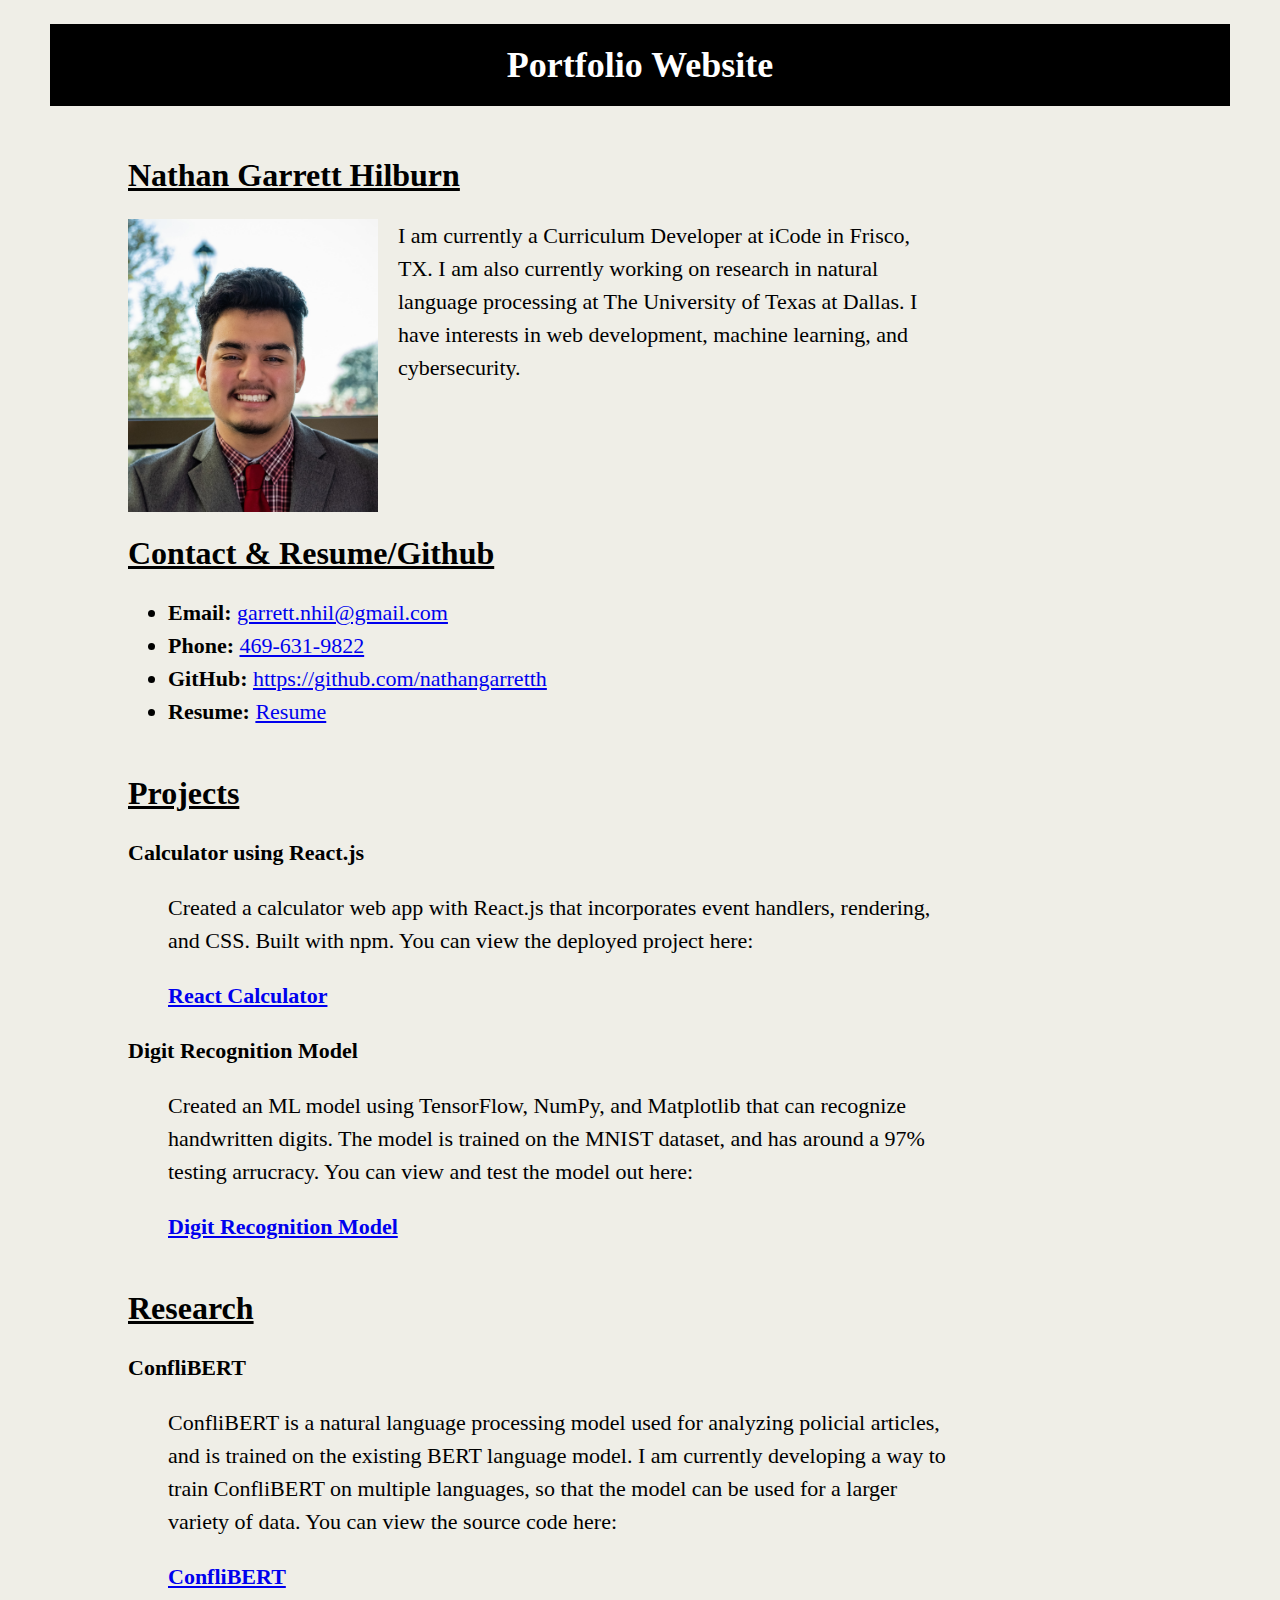
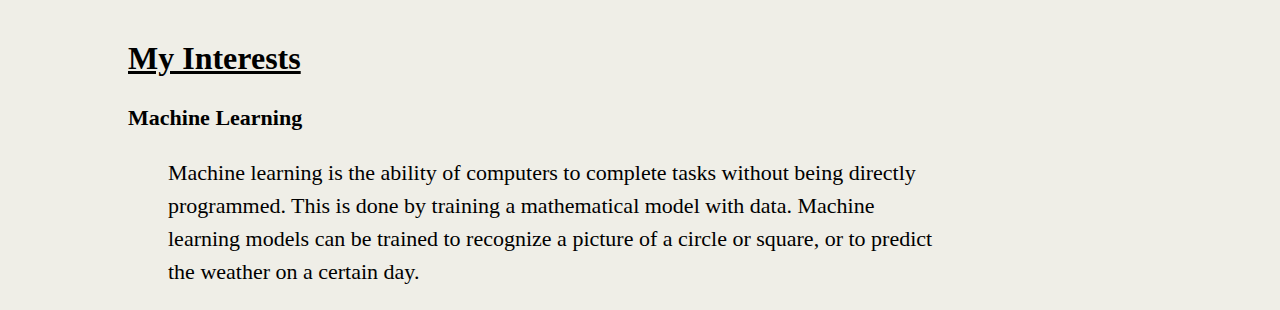
<file: index.html>
<!DOCTYPE html>
<html>
<head>
	<title>Nathan G Hilburn</title>
	<link rel="stylesheet" type="text/css" href="style.css">
</head>
<body>

	<header>
		<h1>Portfolio Website</h1>
	</header>

	<div class="contain">
		<section id="main">
			<h2><u>Nathan Garrett Hilburn</u></h2>
			<img id="img" src="img/professionalpic.jpg" alt="Nathan Garrett Hilburn">

			<p>
				I am currently a Curriculum Developer at iCode in Frisco, TX. I am also currently working on research in natural language processing at The University of Texas at Dallas. I have interests in web development, machine learning, and cybersecurity.
			</p>
		</section>

		<section id="contact">

			<h2><u>Contact & Resume/Github</u></h2>
			<ul>
				<li><strong>Email:</strong> <a href="garrett.nhil@gmail.com">garrett.nhil@gmail.com</a></li>
				<li><strong>Phone:</strong> <a href="469-631-9822">469-631-9822</a></li>
				<li><strong>GitHub:</strong> <a href="https://github.com/nathangarretth">https://github.com/nathangarretth</a></li>
				<li><strong>Resume:</strong> <a href="Resume/Resume.pdf">Resume</a></li>
			</ul>

		</section>

		<section id="main">
			<h2><u>Projects</u></h2>
			<p><strong>Calculator using React.js</strong> </p>
			<p style="margin-left:40px;">
			Created a calculator web app with React.js that incorporates event handlers, rendering, and CSS. Built with npm. You can view the deployed project here:
			</p>
			<p style="margin-left:40px;"><a href="https://nathangarretth.github.io/ReactCalculator/"><strong>React Calculator</strong></a></p>

			<p><strong>Digit Recognition Model</strong> </p>
			<p style="margin-left:40px;">
			Created an ML model using TensorFlow, NumPy, and Matplotlib that can recognize handwritten digits. The model is trained on the MNIST dataset, and has around a 97% testing arrucracy. You can view and test the model out here:
			</p>
			<p style="margin-left:40px;"><a href="https://github.com/nathangarretth/DigitRecognition/blob/main/Digit_Recognition_Model.ipynb"><strong>Digit Recognition Model</strong></a></p>
		</section>

		<section id="main">
			<h2><u>Research</u></h2>
			<p><strong>ConfliBERT</strong> </p>
			<p style="margin-left:40px;">
			ConfliBERT is a natural language processing model used for analyzing policial articles, and is trained on the existing BERT language model. I am currently developing a way to train ConfliBERT on multiple languages, so that the model can be used for a larger variety of data. You can view the source code here:
			</p>
			<p style="margin-left:40px;"><a href="https://github.com/nathangarretth/ConfliBERT"><strong>ConfliBERT</strong></a></p>

		</section>

		<section id="main">
			<h2><u>My Interests</u></h2>
			<p><strong>Machine Learning</strong> </p>
			<p style="margin-left:40px;">
			Machine learning is the ability of computers to complete tasks without being directly programmed. This is done by training a mathematical model with data. Machine learning models can be trained to recognize a picture of a circle or square, or to predict the weather on a certain day.
			</p>

		</section>
	</div>

</body>
</html>
</file>
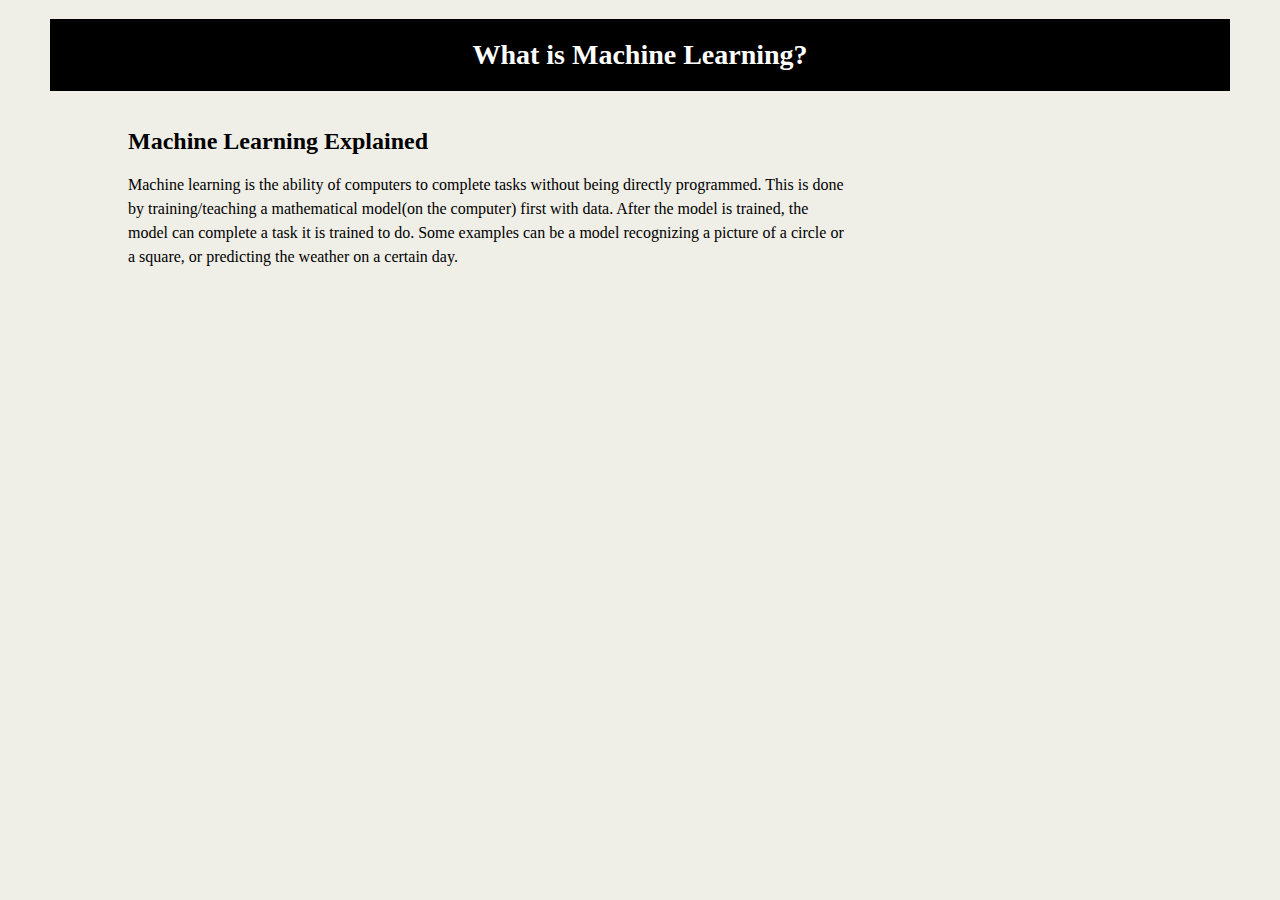
<file: MachineLearning/index.html>
<!DOCTYPE html>
<html>
<head>
	<title>Machine Learning Explained</title>

	<link rel="stylesheet" type="text/css" href="style.css">
</head>
<body>

	<header>
		<h1>What is Machine Learning?</h1>
	</header>

	<div class="container">
		<section id="main">
			<h2>Machine Learning Explained</h2>
			<p>
				Machine learning is the ability of computers to complete tasks without being directly programmed. This is done by training/teaching a mathematical model(on the computer) first with data. After the model is trained, the model can complete a task it is trained to do. Some examples can be a model recognizing a picture of a circle or a square, or predicting the weather on a certain day.
			</p>
		</section>

	</div>

</body>
</html>
</file>
<file: style.css>
body {
    background-color: #efeee7;
    font-size: 22px;
    font-family: Georgia;
    margin: 0;
    margin-left: 50px;
    margin-right: 50px;
    padding: 0;
}

header {
	background-color: #000000;
}

h1 {
	color: white;
	font-size: 36px;
	text-align: center;
  padding: 20px;
}

h2 {
	font-size: 32px;
}

.contain {
	width: 1024px;
	margin: 0 auto;
}

#img {
  float: left;
	width: 250px;
  margin-right: 20px;
  margin-bottom: 25px;
}

#main {
  float: left;
	width: 80%;
	line-height: 150%;
}

#links{
	width: 70%;
	line-height: 150%;
}

#contact {
	width: 70%;
	line-height: 150%;
}
</file>
<file: MachineLearning/style.css>
body {
    background-color: #efeee7;
    font-family: Georgia;
    margin: 0;
    margin-left: 50px;
    margin-right: 50px;
    padding: 0;
}

header {
	background-color: #000000;
}

h1 {
	color: white;
	font-size: 28px;
	text-align: center;
  padding: 20px;
}

h2 {
	font-size: 24px;
}

.container {
	width: 1024px;
	margin: 0 auto;
}

#main{
    float: left;
    width: 70%;
  	line-height: 150%;
}
</file>
